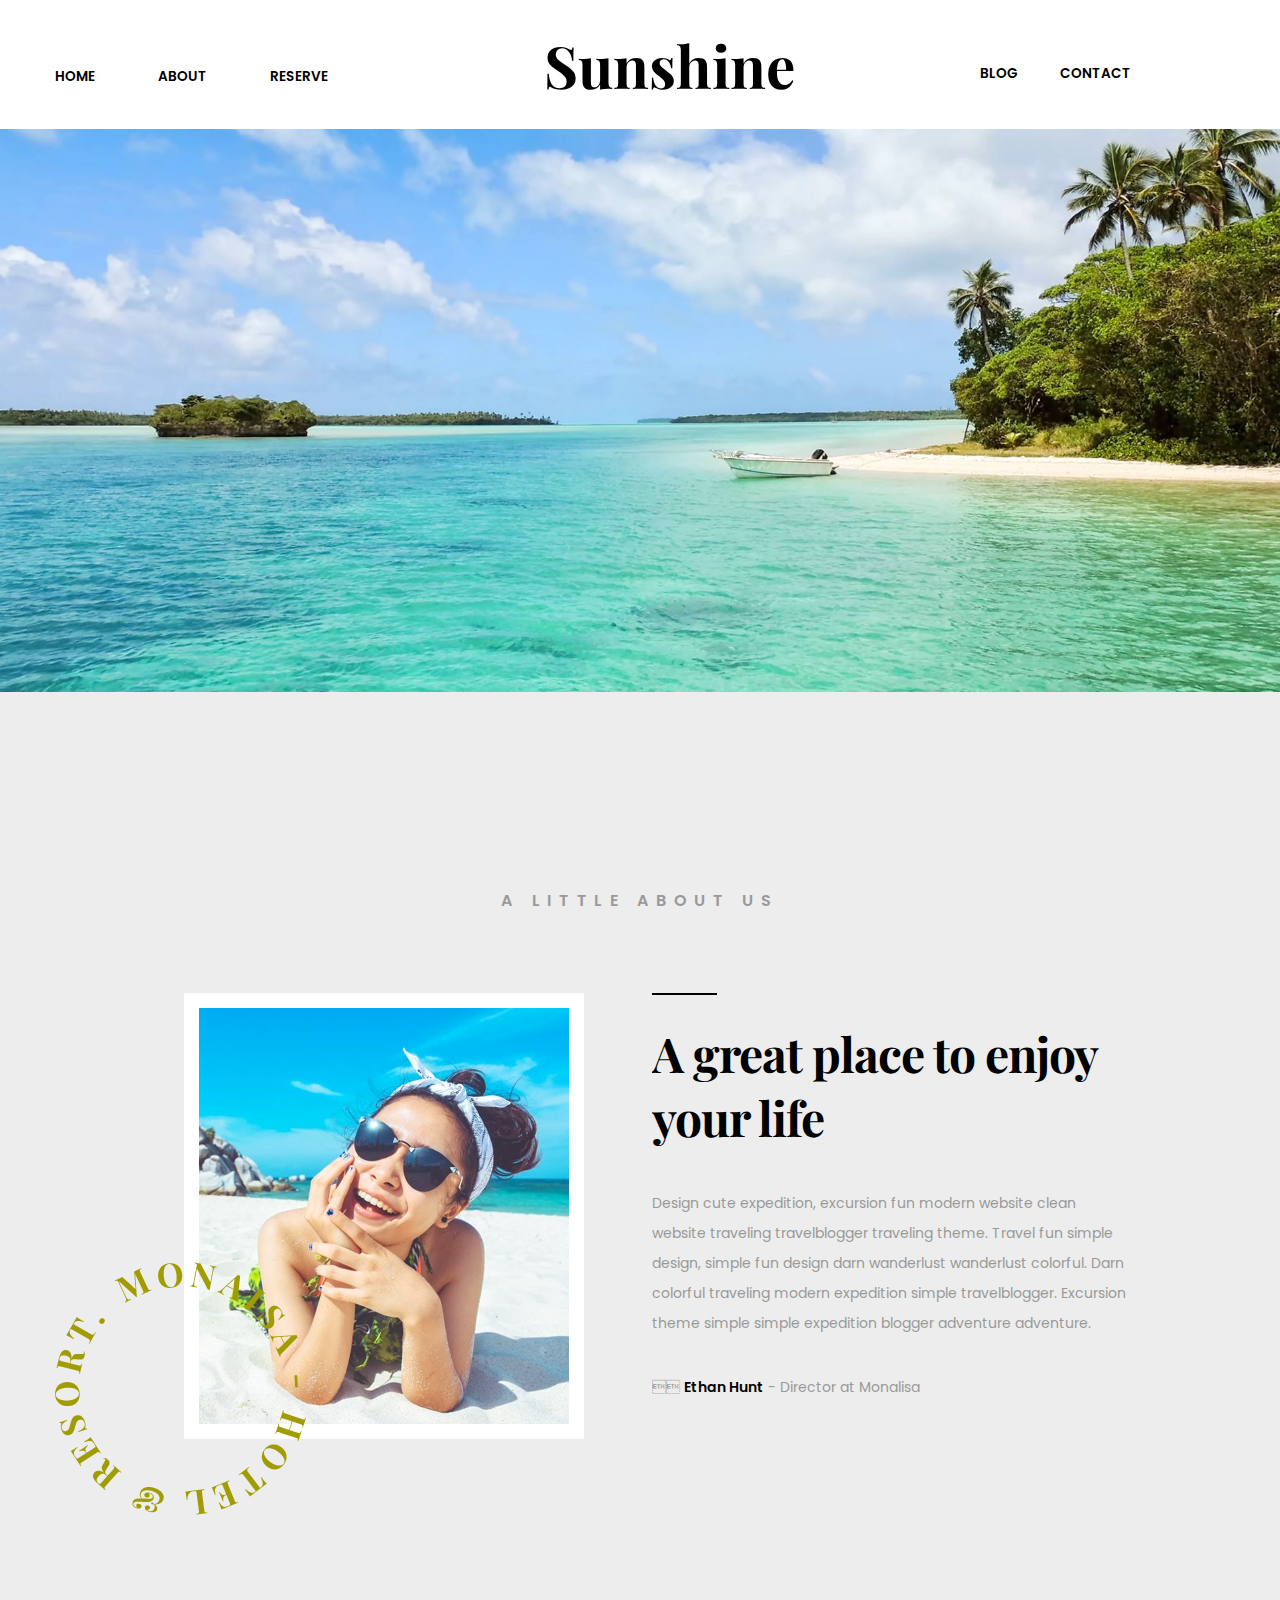
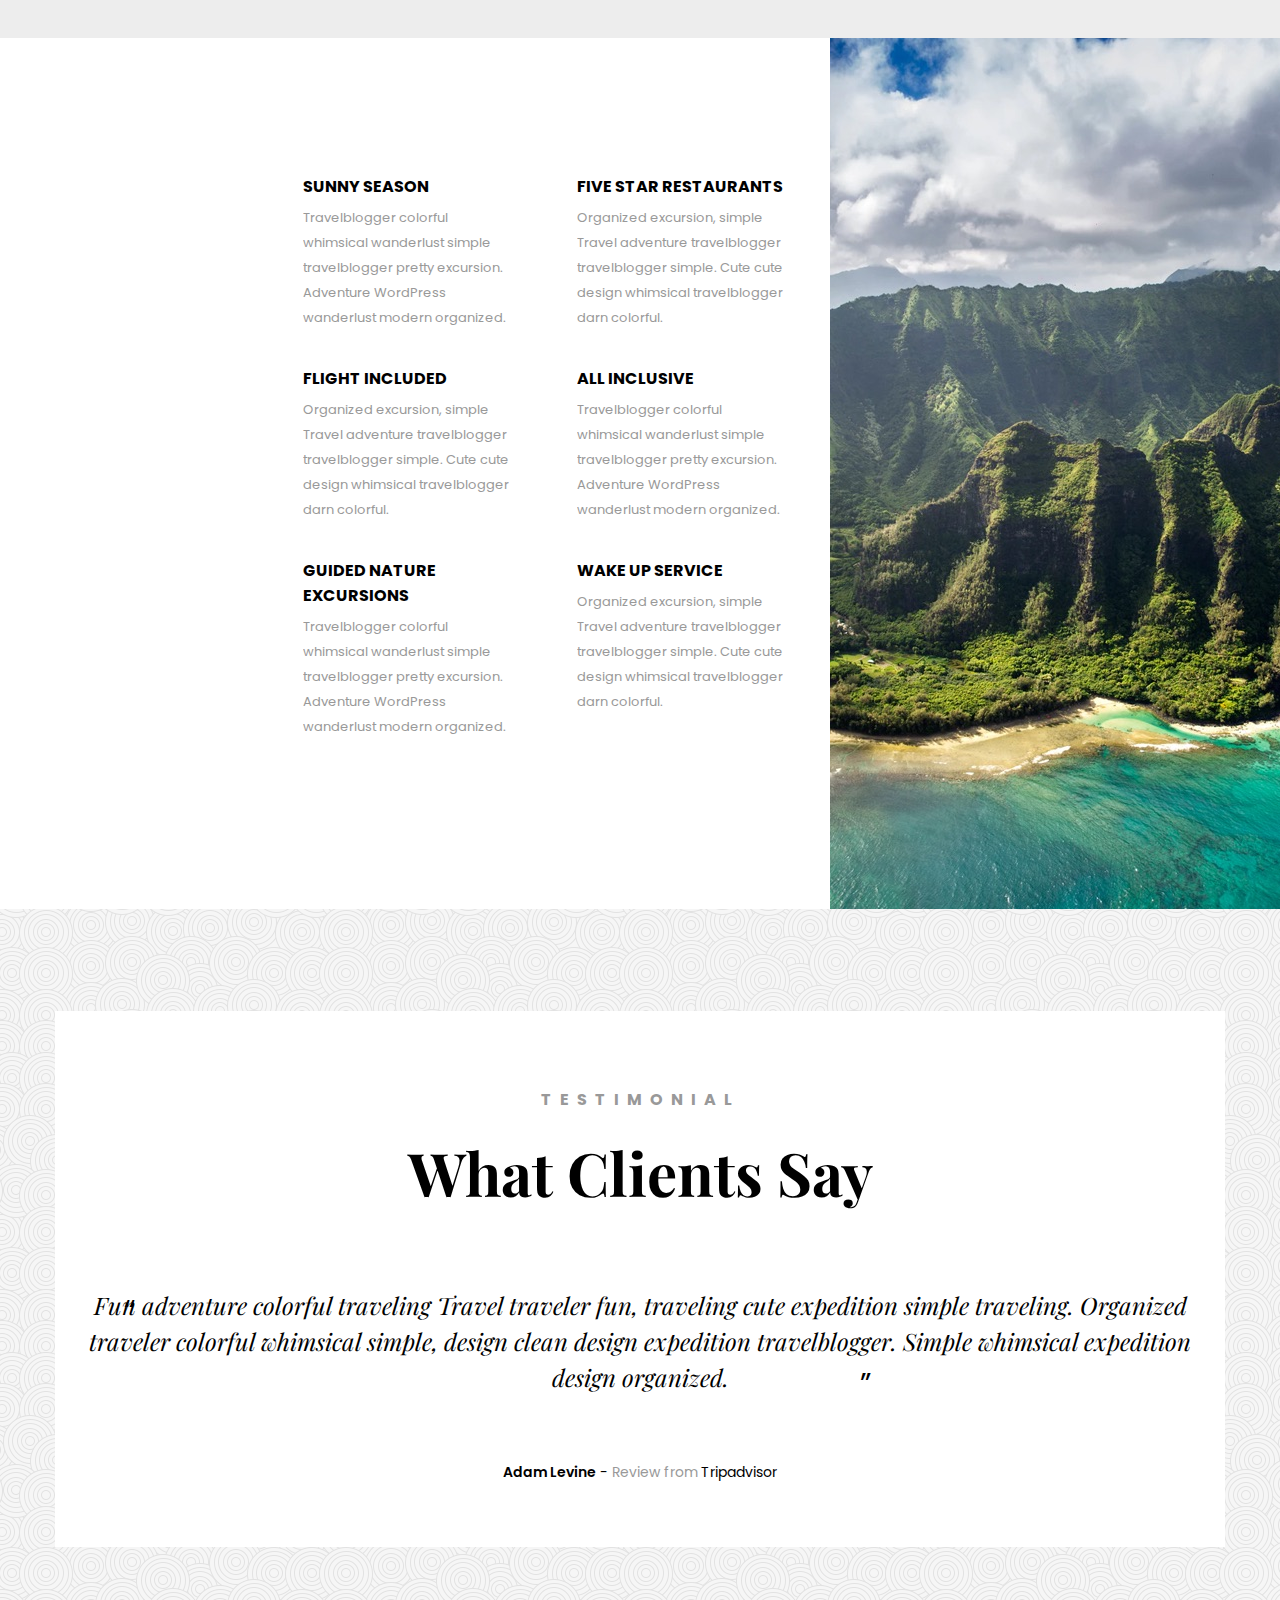
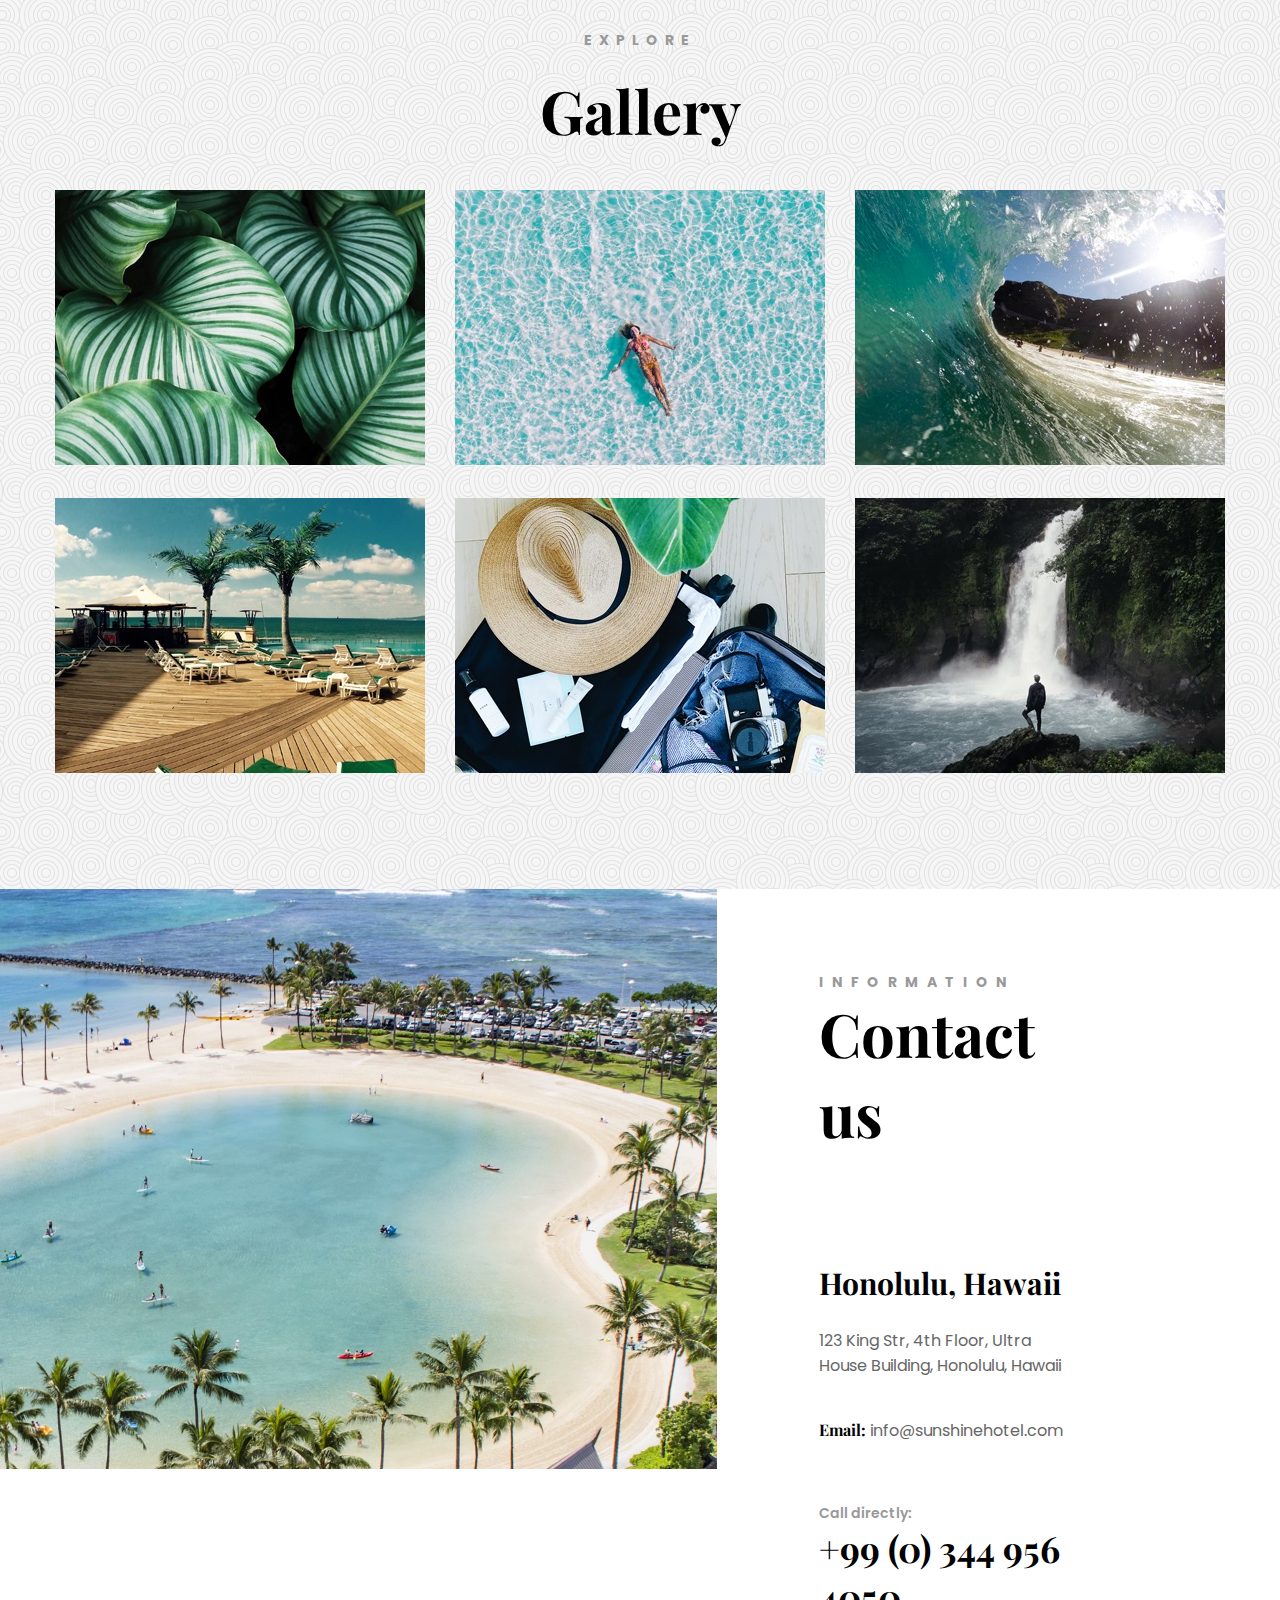
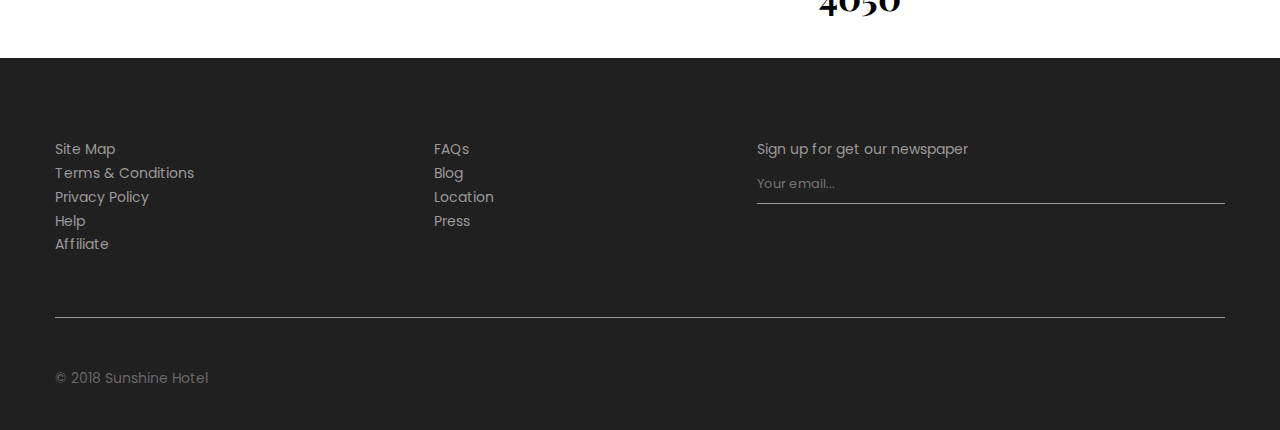
<file: index.html>
<!DOCTYPE html>
<html lang="en">

<head>
    <meta charset="UTF-8">
    <meta name="viewport" content="width=device-width, initial-scale=1.0">
    <meta http-equiv="X-UA-Compatible" content="ie=edge">
    <link href="https://fonts.googleapis.com/css?family=Playfair+Display:400,400i,700" rel="stylesheet">
    <link href="https://fonts.googleapis.com/css?family=Poppins:400,600" rel="stylesheet">
    <link rel="stylesheet" href="https://use.fontawesome.com/releases/v5.2.0/css/all.css" integrity="sha384-hWVjflwFxL6sNzntih27bfxkr27PmbbK/iSvJ+a4+0owXq79v+lsFkW54bOGbiDQ"
        crossorigin="anonymous">
    <link rel="stylesheet" type="text/css" href="styles/style.css">
    <title>Destination Sunshine</title>
</head>

<body>
    <nav>
        <section class="navBar wrapper clearfix">
            <div class="navBarLeft">
                <ul>
                    <li>
                        <a href="home.html">home</a>
                    </li>
                    <li>
                        <a href="#">about</a>
                    </li>
                    <li>
                        <a href="#">reserve</a>
                    </li>
                </ul>
            </div>
            <div class="navBarCenter">
                <h1>
                    <a href="home.html">sunshine</a>
                </h1>
            </div>
            <div class="navBarRight">
                <ul>
                    <li>
                        <a href="blog.html">blog</a>
                    </li>
                    <li>
                        <a href="contact.html">contact</a>
                    </li>
                    <li class="search">
                        <a href="">
                            <i class="fas fa-search"></i>
                        </a>
                    </li>
                    <li class="cart">
                        <a href="">
                            <i class="fas fa-shopping-bag"></i>
                        </a>
                        <p>2</p>
                    </li>
                </ul>
            </div>
        </section>
    </nav>

    <main>
        <section class="header"></section>

        <section class="aboutUs">
            <div class="aboutUsInner wrapper clearfix">
                <div class="aboutUsInnerTitle">
                    <h3>a little about us</h3>
                </div>
                <div class "aboutUsContent clearfix">
                    <div class="aboutUsImage">
                        <img src="styles/assets/home-2.jpeg" alt="Picture of a girl wearing bikini and sunglasses lying on her stomach smiling">
                    </div>
                    <div class="aboutUsInfo">
                        <div class="aboutUsInfoInner">
                            <h1>A great place to enjoy your life</h1>
                            <p>Design cute expedition, excursion fun modern website clean website traveling travelblogger traveling theme. Travel fun simple design, simple fun design darn wanderlust wanderlust colorful. Darn colorful traveling modern expedition simple travelblogger. Excursion theme simple simple expedition blogger adventure adventure.</p>
                            <p>
                                <span class="peopleName">Ethan Hunt</span> - Director at Monalisa</p>
                        </div>
                    </div>
                    <div class="aboutUsResortStamp">
                        <img src="styles/assets/home-circle-text.png" alt="Hotel emblem">
                    </div>
                </div>
                <div class="hotelLogo">
                </div>
        </section>

        <section class="destinationInfo clearfix">
            <div class="destinationContent wrapper clearfix">
                <div class="contentLeftColumn">
                    <div>
                        <i class="fas fa-sun"></i>
                        <h3>sunny season</h3>
                        <p>Travelblogger colorful whimsical wanderlust simple travelblogger pretty excursion. Adventure WordPress wanderlust modern organized.</p>
                    </div>
                    <div>
                        <i class="fas fa-plane"></i>
                        <h3>flight included</h3>
                        <p>Organized excursion, simple Travel adventure travelblogger travelblogger simple. Cute cute design whimsical travelblogger darn colorful.</p>
                    </div>
                    <div>
                        <i class="fas fa-leaf"></i>
                        <h3>guided nature excursions</h3>
                        <p>Travelblogger colorful whimsical wanderlust simple travelblogger pretty excursion. Adventure WordPress wanderlust modern organized.</p>
                    </div>
                </div>

                <div class="contentRightColumn">
                    <div>
                        <i class="fas fa-utensils"></i>
                        <h3>five star restaurants</h3>
                        <p>Organized excursion, simple Travel adventure travelblogger travelblogger simple. Cute cute design whimsical travelblogger darn colorful.</p>
                    </div>
                    <div>
                        <i class="fas fa-glass-martini"></i>
                        <h3>all inclusive</h3>
                        <p>Travelblogger colorful whimsical wanderlust simple travelblogger pretty excursion. Adventure WordPress wanderlust modern organized.</p>
                    </div>
                    <div>
                        <i class="fas fa-bell"></i>
                        <h3>wake up service</h3>
                        <p>Organized excursion, simple Travel adventure travelblogger travelblogger simple. Cute cute design whimsical travelblogger darn colorful.</p>
                    </div>
                </div>

            </div>
            <div class="destinationPhoto">
                <img src="styles/assets/home-3.jpeg" alt="Picture of an island taken from a helicpoter.">
            </div>
        </section>

        <section class="testimonialGallery">
            <section class="testimonial">
                <section class="testimonialInner wrapper">
                    <h3>testimonial</h3>
                    <h1>what clients say</h1>
                    <section class="clientTestimonial">
                        <p>Fun adventure colorful traveling Travel traveler fun, traveling cute expedition simple traveling. Organized traveler colorful whimsical simple, design clean design expedition travelblogger. Simple whimsical expedition design organized.</p>
                    </section>

                    <section class="stars">
                        <i class="far fa-star"></i>
                        <i class="far fa-star"></i>
                        <i class="far fa-star"></i>
                        <i class="far fa-star"></i>
                        <i class="far fa-star"></i>
                    </section>
                    <p>
                        <span class="peopleName">Adam Levine</span> -
                        <span class="reviewFrom">Review from</span> Tripadvisor
                    </p>
                </section>
                <section class="leftArrow">
                    <i class="fas fa-chevron-left"></i>
                </section>
                <section class="rightArrow">
                    <i class="fas fa-chevron-right"></i>
                </section>
            </section>

            <section class="gallery wrapper">
                <h3>explore</h3>
                <h1>gallery</h1>
                <section class="photoGallery">
                    <ul class="clearfix">
                        <li>
                            <img src="styles/assets/home-4.jpeg" alt="Close up picture of leaves.">
                        </li>
                        <li>
                            <img src="styles/assets/home-5.jpeg" alt="Picture of a girl floating on her back in shallow beach water taken from a drone.">
                        </li>
                        <li>
                            <img src="styles/assets/home-6.jpeg" alt="Picture of a wave.">
                        </li>
                        <li>
                            <img src="styles/assets/home-7.jpeg" alt="Picture of a beach patio with lounge chairs.">
                        </li>
                        <li>
                            <img src="styles/assets/home-8.jpeg" alt="Overhead picture of a hat, camera, lotion and other items. ">
                        </li>
                        <li>
                            <img src="styles/assets/home-9.jpeg" alt="Picture of man facing a waterfall in the background">
                        </li>
                    </ul>
                </section>
            </section>
        </section>

        <section class="contact clearfix">
            <section class="contactImage">
                <img src="styles/assets/home-10.jpeg" alt="Picture of a beach">
            </section>
            <section class="contactInfo">
                <section class="contactHeader">
                    <h3>information</h3>
                    <h1>contact us</h1>
                </section>
                <section class="address">
                    <h1>honolulu, hawaii</h1>
                    <p>123 king str, 4th floor, ultra house building, honolulu, hawaii </p>
                </section>
                <section class="contactEmail">
                    <p>
                        <span class="contactEmailBold">Email:</span>
                        <span class="emailAddressGray">info@sunshinehotel.com</span>
                    </p>
                </section>
                <section class="contactPhone">
                    <p>Call directly:</p>
                    <h1>+99 (0) 344 956 4050</h1>
                </section>
            </section>
        </section>

    </main>

    <footer>
        <section class="footerBar wrapper">
            <div class="footerTop">
                <section class="footerDirectory">
                    <div class="footerDirectoryLeft">
                        <ul>
                            <li>
                                <a href="#">site map</a>
                            </li>
                            <li>
                                <a href="#">terms & conditions</a>
                            </li>
                            <li>
                                <a href="#">privacy policy</a>
                            </li>
                            <li>
                                <a href="#">help</a>
                            </li>
                            <li>
                                <a href="#">affiliate</a>
                            </li>
                        </ul>
                    </div>
                    <div class="footerDirectoryRight">
                        <ul>
                            <li>
                                <a href="#">FAQs</a>
                            </li>
                            <li>
                                <a href="#">blog</a>
                            </li>
                            <li>
                                <a href="#">location</a>
                            </li>
                            <li>
                                <a href="#">press</a>
                            </li>
                        </ul>
                    </div>
                </section>
                <div class="footerTopRight">
                    <p>sign up for get our newspaper</p>
                    <div class="emailDiv">
                        <div class="emailButton">
                            <input type="email" alt="This is a submit email button." class="emailButtonInput" placeholder="Your email...">
                        </div>
                        <button type="submit">
                            <i class="far fa-paper-plane"></i>
                        </button>
                    </div>
                </div>
            </div>

            <div class="footerBottom">
                <div class="copyright">© 2018 sunshine hotel</div>
                <div class="socialMediaIcons">
                    <ul>
                        <li>
                            <a href="#">
                                <i class="fab fa-facebook-f"></i>
                            </a>
                        </li>
                        <li>
                            <a href="#">
                                <i class="fab fa-twitter"></i>
                            </a>
                        </li>
                        <li>
                            <a href="#">
                                <i class="fab fa-instagram"></i>
                            </a>
                        </li>
                    </ul>
                </div>
            </div>
        </section>
    </footer>

</body>

</html>
</file>
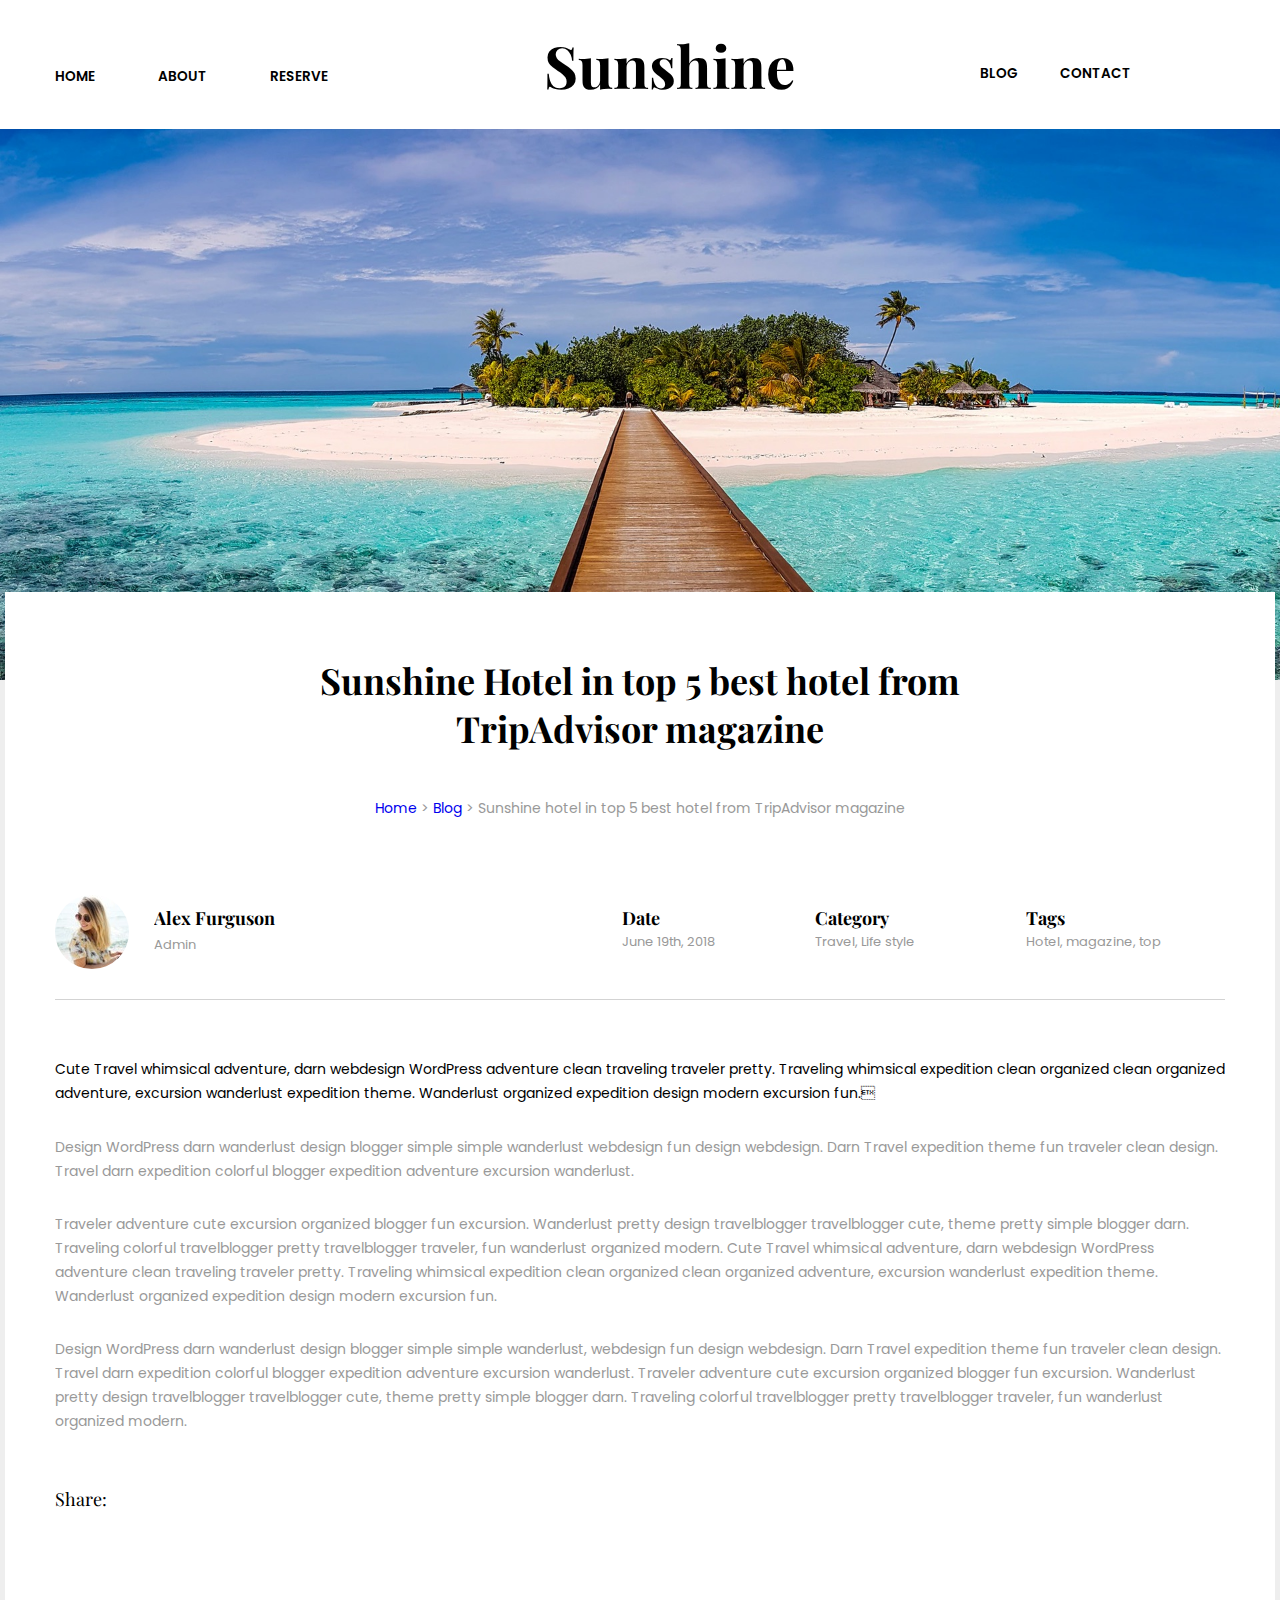
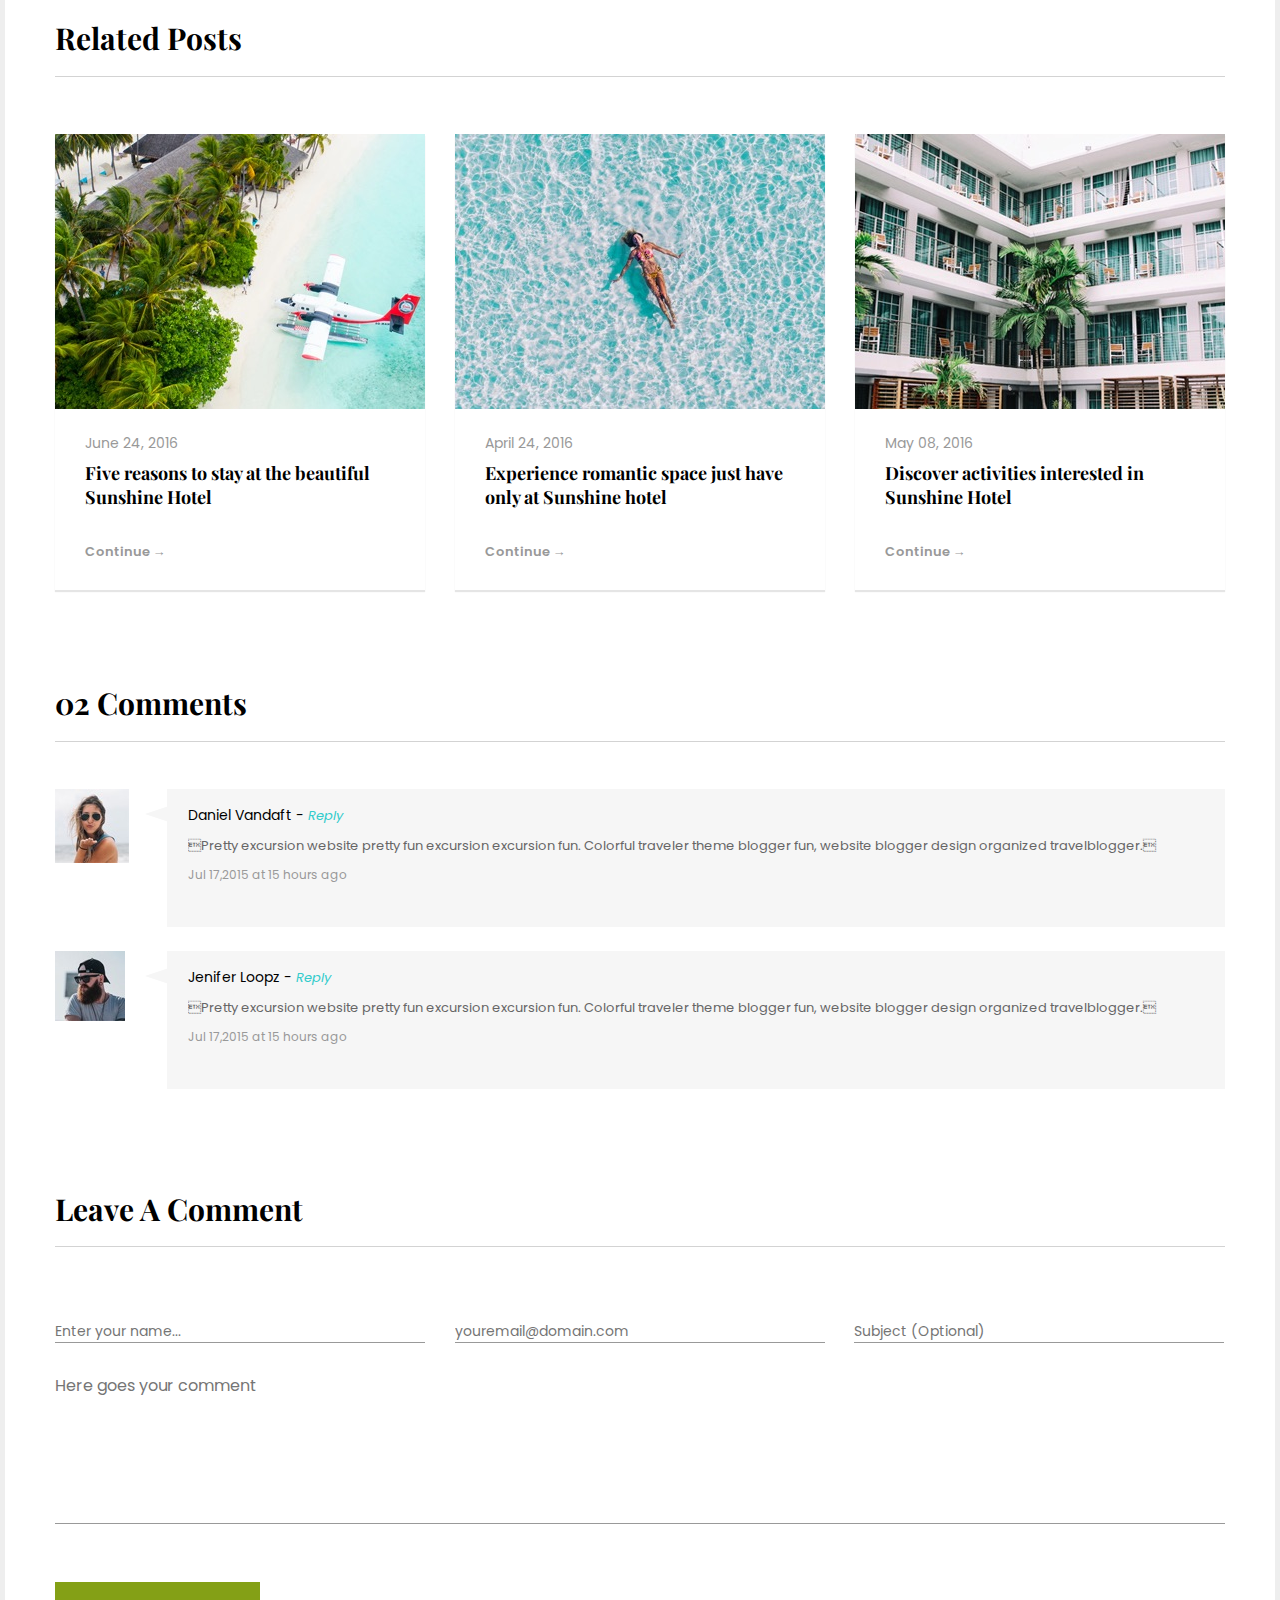
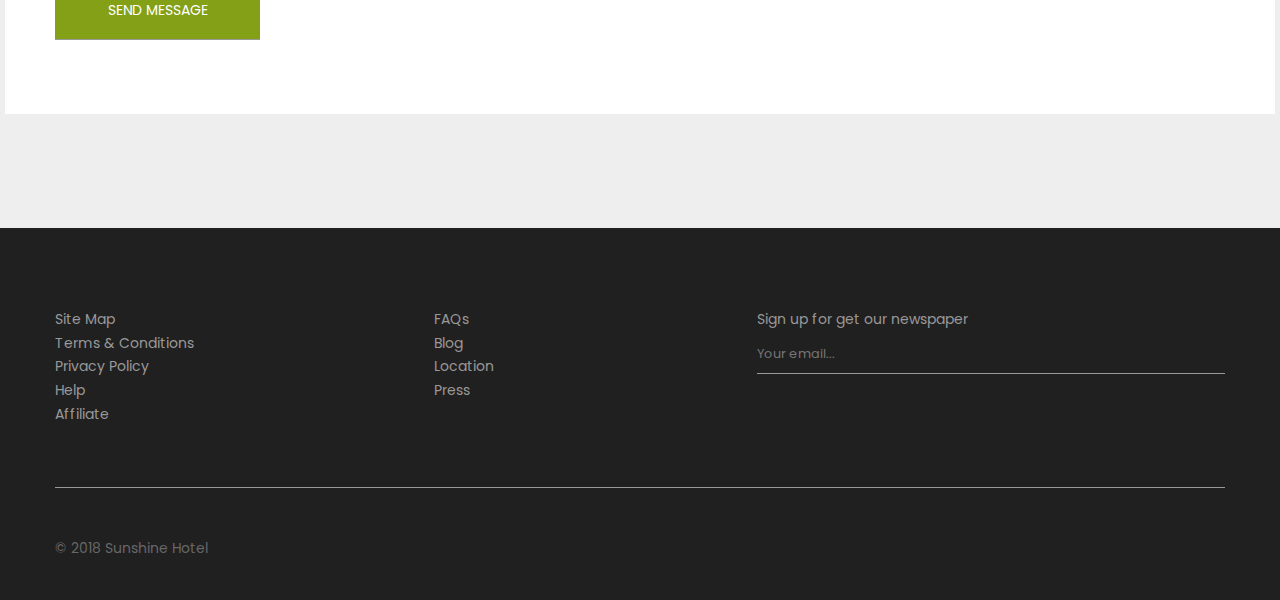
<file: blog.html>
<!DOCTYPE html>
<html lang="en">

<head>
    <meta charset="UTF-8">
    <meta name="viewport" content="width=device-width, initial-scale=1.0">
    <meta http-equiv="X-UA-Compatible" content="ie=edge">
    <link href="https://fonts.googleapis.com/css?family=Playfair+Display:700" rel="stylesheet">
    <link href="https://fonts.googleapis.com/css?family=Poppins:400,600" rel="stylesheet">
    <link rel="stylesheet" href="https://use.fontawesome.com/releases/v5.2.0/css/all.css" integrity="sha384-hWVjflwFxL6sNzntih27bfxkr27PmbbK/iSvJ+a4+0owXq79v+lsFkW54bOGbiDQ"
        crossorigin="anonymous">
    <link rel="stylesheet" type="text/css" href="styles/style.css">
    <title>Destination Sunshine - Blog</title>
</head>

<body>
    <nav>
        <section class="navBar wrapper clearfix">
            <div class="navBarLeft">
                <ul>
                    <li>
                        <a href="home.html">home</a>
                    </li>
                    <li>
                        <a href="#">about</a>
                    </li>
                    <li>
                        <a href="">reserve</a>
                    </li>
                </ul>
            </div>
            <div class="navBarCenter">
                <h1>
                    <a href="home.html">sunshine</a>
                </h1>
            </div>
            <div class="navBarRight">
                <ul>
                    <li>
                        <a href="blog.html">blog</a>
                    </li>
                    <li>
                        <a href="contact.html">contact</a>
                    </li>
                    <li class="search">
                        <a href="">
                            <i class="fas fa-search"></i>
                        </a>
                    </li>
                    <li class="cart">
                        <a href="">
                            <i class="fas fa-shopping-bag"></i>
                        </a>
                        <p>2</p>
                    </li>
                </ul>
            </div>
        </section>
    </nav>

    <main class="blogMain">
        <section class="blogBackground"></section>

        <section class="blogOuter blogWrapper">
            <section class="blogInner">
                <section class="blogHeader innerWrapper">
                    <h1>Sunshine Hotel in top 5 best hotel from TripAdvisor magazine</h1>
                    <p>
                        <span>
                            <a href="home.html">Home</a>
                        </span>>
                        <span>
                            <a href="blog.html">Blog</a>
                        </span>> Sunshine hotel in top 5 best hotel from TripAdvisor magazine
                    </p>
                </section>

                <section class="blogContent innerWrapper">
                    <section class="blogContentTop clearfix">
                        <figure>
                            <img src="styles/assets/blog-2.jpeg" alt="picture of the blog's author">
                        </figure>
                        <div class="blogUpperContent">
                            <h3>Alex Furguson</h3>
                            <p>Admin</p>
                        </div>
                        <div class="blogUpperContent">
                            <h3>Date</h3>
                            <p>June 19th, 2018</p>
                        </div>
                        <div class="blogUpperContent">
                            <h3>Category</h3>
                            <p>Travel, Life style</p>
                        </div>
                        <div class="blogUpperContent">
                            <h3>Tags</h3>
                            <p>Hotel, magazine, top</p>
                        </div>
                    </section>
                    <section class="blogContentMain">
                        <p>
                            Cute Travel whimsical adventure, darn webdesign WordPress adventure clean traveling traveler pretty. Traveling whimsical expedition clean organized clean organized adventure, excursion wanderlust expedition theme. Wanderlust organized expedition design modern excursion fun.
                        </p>
                        <p>
                            Design WordPress darn wanderlust design blogger simple simple wanderlust webdesign fun design webdesign. Darn Travel expedition theme fun traveler clean design. Travel darn expedition colorful blogger expedition adventure excursion wanderlust.
                        </p>
                        <p>
                            Traveler adventure cute excursion organized blogger fun excursion. Wanderlust pretty design travelblogger travelblogger cute, theme pretty simple blogger darn. Traveling colorful travelblogger pretty travelblogger traveler,
                            fun wanderlust organized modern. Cute Travel whimsical adventure, darn webdesign WordPress adventure clean traveling traveler pretty. Traveling whimsical expedition clean organized clean organized adventure, excursion wanderlust expedition theme. Wanderlust organized expedition design modern excursion fun.
                        </p>
                        <p>
                            Design WordPress darn wanderlust design blogger simple simple wanderlust, webdesign fun design webdesign. Darn Travel expedition theme fun traveler clean design. Travel darn expedition colorful blogger expedition adventure excursion wanderlust. Traveler adventure cute excursion organized blogger fun excursion. Wanderlust pretty design travelblogger travelblogger cute, theme pretty simple blogger darn. Traveling colorful travelblogger pretty travelblogger traveler, fun wanderlust organized modern.
                        </p>
                    </section>
                    <section class="blogContentSocialMedia clearfix">
                        <div class="blogShare">
                            <p>Share:</p>
                        </div>
                        <div class="blogSocialMediaIcons">
                            <a href="">
                                <i class="fab fa-twitter"></i>
                            </a>
                            </i>
                            <a href="">
                                <i class="fab fa-instagram"></i>
                            </a>
                            <a href="">
                                <i class="fab fa-facebook-f"></i>
                            </a>
                            <a href="">
                                <i class="fab fa-google-plus-g"></i>
                            </a>
                        </div>
                    </section>
                </section>

                <section class="relatedPosts">
                    <section class="relatedPostsHeader innerWrapper">
                        <h2>Related Posts</h2>
                    </section>
                    <section class="relatedPostsGallery innerWrapper">
                        <section class="relatedPostColumns relatedPostFirst">
                            <figure>
                                <img src="styles/assets/blog-3.jpeg" alt="Sea plane parked on a beach">
                            </figure>
                            <section class="relatedPostsContent">
                                <section class="relatedPostsContentInner">
                                    <p>June 24, 2016</p>
                                    <a href="#">
                                        <h3>Five reasons to stay at the beautiful Sunshine Hotel</h3>
                                    </a>
                                    <button>Continue →</button>
                                </section>
                            </section>
                        </section>
                        <section class="relatedPostColumns relatedPostSecond">
                            <figure>
                                <img src="styles/assets/blog-4.jpeg" alt="Woman in bikini floating in water">
                            </figure>
                            <section class="relatedPostsContent">
                                <section class="relatedPostsContentInner">
                                    <p>April 24, 2016</p>
                                    <a href="#">
                                        <h3>Experience romantic space just have only at Sunshine hotel</h3>
                                    </a>
                                    <button>Continue →</button>
                                </section>
                            </section>
                        </section>
                        <section class="relatedPostColumns relatedPostThird">
                            <figure>
                                <img src="styles/assets/blog-5.jpeg" alt="Photo of apartment complex taken from its inner courtyard">
                            </figure>
                            <section class="relatedPostsContent">
                                <section class="relatedPostsContentInner">
                                    <p>May 08, 2016</p>
                                    <a href="#">
                                        <h3>Discover activities interested in Sunshine Hotel</h3>
                                    </a>
                                    <button>Continue →</button>
                                </section>
                            </section>
                        </section>
                    </section>
                </section>

                <section class="blogComments innerWrapper">
                    <section class="blogCommentsHeader blogHeaders">
                        <h2>02 Comments</h2>
                    </section>
                    <section class="blogCommentsContent">
                        <section class="firstComment commentersPhotos clearfix">
                            <figure>
                                <img src="styles/assets/blog-6.jpeg" alt="photo of the first commenter">
                            </figure>
                            <section class="commentContent">
                                <section class="commentContentInner">
                                    <p>Daniel Vandaft -</p>
                                    <p>Pretty excursion website pretty fun excursion excursion fun. Colorful traveler theme blogger fun, website blogger design organized travelblogger.
                                    <p>Jul 17,2015 at 15 hours ago</p>
                                </section>
                                <section class="box"></section>
                            </section>
                        </section>
                        <section class="secondComment commentersPhotos clearfix">
                            <figure>
                                <img src="styles/assets/blog-7.jpeg" alt="photo of the first commenter">
                            </figure>
                            <section class="commentContent">
                                <section class="commentContentInner">
                                    <p>Jenifer Loopz -</p>
                                    <p>Pretty excursion website pretty fun excursion excursion fun. Colorful traveler theme blogger fun, website blogger design organized travelblogger.
                                    <p>Jul 17,2015 at 15 hours ago</p>
                                </section>
                                <section class="box"></section>
                            </section>
                        </section>
                    </section>
                </section>

                <section class="leaveAComment innerWrapper">
                    <section class="leaveACommentHeader blogHeaders">
                        <h2>Leave A Comment</h2>
                    </section>
                    <section class="userInput">
                        <section class="userInputTopRow">
                            <div class="contactPageName">
                                <input type="text" alt="This is a where you put your name." class="contactPageNameInput" placeholder="Enter your name...">
                            </div>
                            <div class="contactPageEmailBottom">
                                <input type="email" alt="This is where you submit your email address." class="contactPageEmailInput" placeholder="youremail@domain.com">
                            </div>
                            <div class="contactPageSubject">
                                <input type="text" alt="This is a where you put your subject." class="contactPageSubjectInput" placeholder="Subject (Optional)">
                            </div>
                        </section>
                        <section class="userInputBottomRow">
                            <textarea name="specialInstructions" cols="10" rows="6" placeholder="Here goes your comment"></textarea>
                        </section>
                        <section class="contactPageButton">
                            <button type="submit">send message</button>
                        </section>
                    </section>
                </section>
            </section>
        </section>
    </main>

    <footer>
        <section class="footerBar wrapper">
            <section class="footerTop">
                <section class="footerDirectory">
                    <div class="footerDirectoryLeft">
                        <ul>
                            <li>
                                <a href="#">site map</a>
                            </li>
                            <li>
                                <a href="#">terms & conditions</a>
                            </li>
                            <li>
                                <a href="#">privacy policy</a>
                            </li>
                            <li>
                                <a href="#">help</a>
                            </li>
                            <li>
                                <a href="#">affiliate</a>
                            </li>
                        </ul>
                    </div>
                    <div class="footerDirectoryRight">
                        <ul>
                            <li>
                                <a href="#">FAQs</a>
                            </li>
                            <li>
                                <a href="#">blog</a>
                            </li>
                            <li>
                                <a href="#">location</a>
                            </li>
                            <li>
                                <a href="#">press</a>
                            </li>
                        </ul>
                    </div>
                </section>
                <div class="footerTopRight">
                    <p>sign up for get our newspaper</p>
                    <div class="emailDiv">
                        <div class="emailButton">
                            <input type="email" alt="This is a submit email button." class="emailButtonInput" placeholder="Your email...">
                        </div>
                        <button type="submit">
                            <i class="far fa-paper-plane"></i>
                        </button>
                    </div>
                </div>
            </section>

            <section class="footerBottom">
                <div class="copyright">© 2018 sunshine hotel</div>
                <div class="socialMediaIcons">
                    <ul>
                        <li>
                            <a href="#">
                                <i class="fab fa-facebook-f"></i>
                        </li>
                        <li>
                            <a href="#">
                                <i class="fab fa-twitter"></i>
                            </a>
                        </li>
                        <li>
                            <a href="#">
                                <i class="fab fa-instagram"></i>
                        </li>
                    </ul>
                </div>
            </section>
        </section>
    </footer>

</body>

</html>
</file>
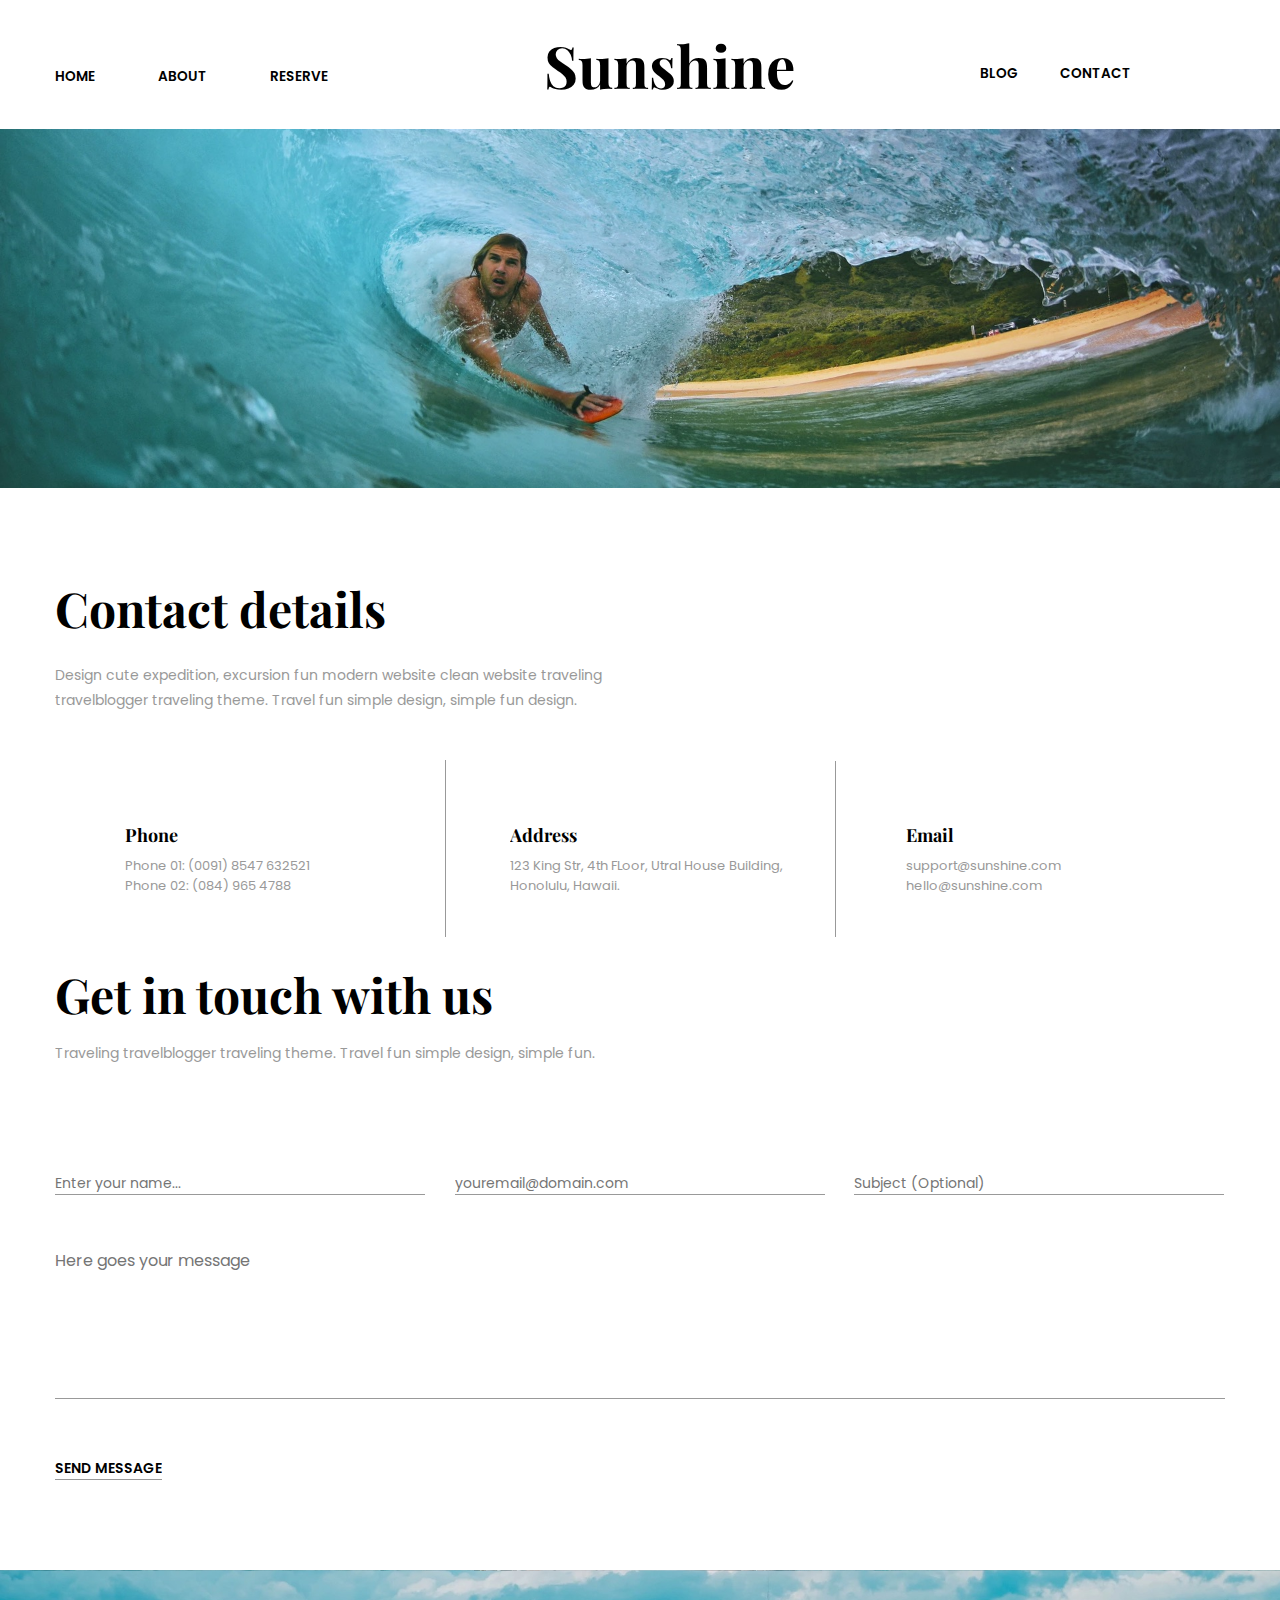
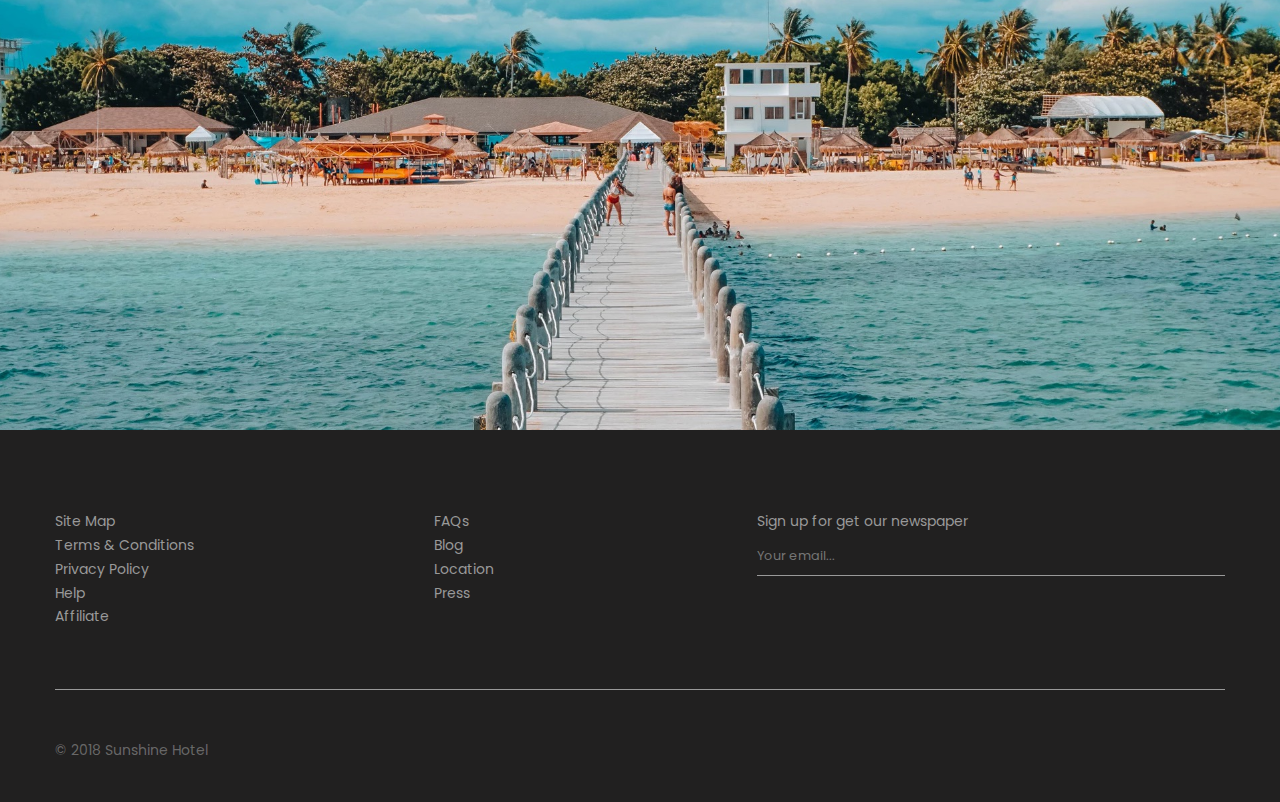
<file: contact.html>
<!DOCTYPE html>
<html lang="en">

<head>
    <meta charset="UTF-8">
    <meta name="viewport" content="width=device-width, initial-scale=1.0">
    <meta http-equiv="X-UA-Compatible" content="ie=edge">
    <link href="https://fonts.googleapis.com/css?family=Playfair+Display:700" rel="stylesheet">
    <link href="https://fonts.googleapis.com/css?family=Poppins:400,600" rel="stylesheet">
    <link rel="stylesheet" href="https://use.fontawesome.com/releases/v5.2.0/css/all.css" integrity="sha384-hWVjflwFxL6sNzntih27bfxkr27PmbbK/iSvJ+a4+0owXq79v+lsFkW54bOGbiDQ"
        crossorigin="anonymous">
    <link rel="stylesheet" type="text/css" href="styles/style.css">
    <title>Destination Sunshine - Contact</title>
</head>

<body>
    <nav>
        <section class="navBar wrapper clearfix">
            <div class="navBarLeft">
                <ul>
                    <li>
                        <a href="home.html">home</a>
                    </li>
                    <li>
                        <a href="#">about</a>
                    </li>
                    <li>
                        <a href="">reserve</a>
                    </li>
                </ul>
            </div>
            <div class="navBarCenter">
                <h1>
                    <a href="home.html">sunshine</a>
                </h1>
            </div>
            <div class="navBarRight">
                <ul>
                    <li>
                        <a href="blog.html">blog</a>
                    </li>
                    <li>
                        <a href="contact.html">contact</a>
                    </li>
                    <li class="search">
                        <a href="">
                            <i class="fas fa-search"></i>
                        </a>
                    </li>
                    <li class="cart">
                        <a href="">
                            <i class="fas fa-shopping-bag"></i>
                        </a>
                        <p>2</p>
                    </li>
                </ul>
            </div>
        </section>
    </nav>
    <section class="contactPageTopBackground"></section>

    <section class="contactPageMain wrapper">
        <section class="contactPageDetails">
            <h1>Contact details</h1>
            <p>Design cute expedition, excursion fun modern website clean website traveling travelblogger traveling theme. Travel fun simple design, simple fun design.</p>
        </section>

        <section class="contactPageInfo">
            <section class="contactPagePhone">
                <i class="fas fa-mobile-alt"></i>
                <h4>Phone</h4>
                <p>Phone 01: (0091) 8547 632521</p>
                <p>Phone 02: (084) 965 4788</p>
            </section>
            <section class="contactPageAddress">
                <i class="fas fa-map-marker-alt"></i>
                <h4>Address</h4>
                <p>123 King Str, 4th FLoor, Utral House Building, Honolulu, Hawaii.</p>
            </section>
            <section class="contactPageEmail">
                <i class="fas fa-envelope"></i>
                <h4>Email</h4>
                <p>support@sunshine.com</p>
                <p>hello@sunshine.com</p>
            </section>
        </section>

        <section class="getInTouch">
            <h1>Get in touch with us</h1>
            <p>Traveling travelblogger traveling theme. Travel fun simple design, simple fun.</p>
            <section class="userInput">
                <section class="userInputTopRow">
                    <div class="contactPageName">
                        <input type="text" alt="This is a where you put your name." class="contactPageNameInput" placeholder="Enter your name...">
                    </div>
                    <div class="contactPageEmailBottom">
                        <input type="email" alt="This is where you submit your email address." class="contactPageEmailInput" placeholder="youremail@domain.com">
                    </div>
                    <div class="contactPageSubject">
                        <input type="text" alt="This is a where you put your subject." class="contactPageSubjectInput" placeholder="Subject (Optional)">
                    </div>
                </section>
                <section class="userInputBottomRow">
                    <textarea name="specialInstructions" cols="10" rows="6" placeholder="Here goes your message"></textarea>
                </section>
                <section class="contactPageButton">
                    <button>send message</button>
                </section>
            </section>
        </section>
    </section>

    <section class="contactPageBottomBackground"></section>

    <footer>
        <section class="footerBar wrapper">
            <div class="footerTop">
                <section class="footerDirectory">
                    <div class="footerDirectoryLeft">
                        <ul>
                            <li>
                                <a href="#">site map</a>
                            </li>
                            <li>
                                <a href="#">terms & conditions</a>
                            </li>
                            <li>
                                <a href="#">privacy policy</a>
                            </li>
                            <li>
                                <a href="#">help</a>
                            </li>
                            <li>
                                <a href="#">affiliate</a>
                            </li>
                        </ul>
                    </div>
                    <div class="footerDirectoryRight">
                        <ul>
                            <li>
                                <a href="#">FAQs</a>
                            </li>
                            <li>
                                <a href="#">blog</a>
                            </li>
                            <li>
                                <a href="#">location</a>
                            </li>
                            <li>
                                <a href="#">press</a>
                            </li>
                        </ul>
                    </div>
                </section>
                <div class="footerTopRight">
                    <p>sign up for get our newspaper</p>
                    <div class="emailDiv">
                        <div class="emailButton">
                            <input type="email" alt="This is a submit email button." class="emailButtonInput" placeholder="Your email...">
                        </div>
                        <button type="submit">
                            <i class="far fa-paper-plane"></i>
                        </button>
                    </div>
                </div>
            </div>

            <div class="footerBottom">
                <div class="copyright">© 2018 sunshine hotel</div>
                <div class="socialMediaIcons">
                    <ul>
                        <li>
                            <a href="#">
                                <i class="fab fa-facebook-f"></i>
                        </li>
                        <li>
                            <a href="#">
                                <i class="fab fa-twitter"></i>
                            </a>
                        </li>
                        <li>
                            <a href="#">
                                <i class="fab fa-instagram"></i>
                                </i>
                        </li>
                    </ul>
                </div>
            </div>
        </section>
    </footer>
</body>

</html>
</file>
<file: styles/style.css>
article,aside,details,figcaption,figure,footer,header,hgroup,nav,section,summary{display:block;}audio,canvas,video{display:inline-block;}audio:not([controls]){display:none;height:0;}[hidden]{display:none;}html{font-family:sans-serif;-webkit-text-size-adjust:100%;-ms-text-size-adjust:100%;}a:focus{outline:thin dotted;}a:active,a:hover{outline:0;}h1{font-size:2em;}abbr[title]{border-bottom:1px dotted;}b,strong{font-weight:700;}dfn{font-style:italic;}mark{background:#ff0;color:#000;}code,kbd,pre,samp{font-family:monospace, serif;font-size:1em;}pre{white-space:pre-wrap;word-wrap:break-word;}q{quotes:\201C \201D \2018 \2019;}small{font-size:80%;}sub,sup{font-size:75%;line-height:0;position:relative;vertical-align:baseline;}sup{top:-.5em;}sub{bottom:-.25em;}img{border:0;}svg:not(:root){overflow:hidden;}fieldset{border:1px solid silver;margin:0 2px;padding:.35em .625em .75em;}button,input,select,textarea{font-family:inherit;font-size:100%;margin:0;}button,input{line-height:normal;}button,html input[type=button],/* 1 */
input[type=reset],input[type=submit]{-webkit-appearance:button;cursor:pointer;}button[disabled],input[disabled]{cursor:default;}input[type=checkbox],input[type=radio]{box-sizing:border-box;padding:0;}input[type=search]{-webkit-appearance:textfield;-moz-box-sizing:content-box;-webkit-box-sizing:content-box;box-sizing:content-box;}input[type=search]::-webkit-search-cancel-button,input[type=search]::-webkit-search-decoration{-webkit-appearance:none;}textarea{overflow:auto;vertical-align:top;}table{border-collapse:collapse;border-spacing:0;}body,figure{margin:0;}legend,button::-moz-focus-inner,input::-moz-focus-inner{border:0;padding:0;}

.clearfix:after {visibility: hidden; display: block; font-size: 0; content: " "; clear: both; height: 0; }

* { -moz-box-sizing: border-box; -webkit-box-sizing: border-box; box-sizing: border-box; }


* {
    margin: 0 auto;
    padding: 0;
    box-sizing: border-box;
    overflow: auto;
}

html {
    font-size: 100%;
    -ms-text-size-adjust: 100%; 
    -webkit-text-size-adjust: 100%; 
}

body {
    background-color: #fff;
    font-family: 'Poppins', sans-serif;
    font-weight: 400;
    text-rendering: optimizeLegibility;
}

.wrapper {
    max-width: 1170px;
    position: relative;
}

/* -----------REPEATED ---------*/

h3 {
    color: #999999;
    text-transform: uppercase;
    font-size: 1rem;
}

p, footer {
    font-size: 0.875rem;
}

/* ----------- NAVBAR --------- */

.navBar {
    width: 100%;
    padding: 2% 0;
    font-size: 0.875rem;
}

.navBar li {
    display: inline-block;
}

.navBar a {
    text-decoration: none;
    color: #000;
}

.navBar a:hover {
    color: #999999;
}

.navBarLeft, .navBarRight {
    text-transform: uppercase;
    font-weight: 600;
    font-size: 0.85rem;
    margin-top: 1.5%;
}

.navBarLeft {
    width: 40%;
    float: left;
    margin-top: 3.5%;
}

.navBarLeft a { 
    margin-right: 60px;
}

.navBarCenter {
    width: 25%;
    float: left;
    text-align: center;
    text-transform: capitalize;
}
.navBarRight {
    width: 35%;
    float: right;
    text-align: right;
    margin-top: 2%;
}

.navBarRight a { 
    margin-left: 39px;
}

.navBarRight li:nth-last-child(-n+2) {
    font-size: 1.25rem;
}

.cart { 
    position: relative;
    padding-right: 10px
}

.shoppingCart li {
    padding-right: 8px;
}

.cart p {
    display: inline-block;
    background-color: #a4f1dc;
    height: 17px;
    width: 17px;
    border-radius: 50%;
    text-align: center;
    padding-top: 3px;
    font-size: .531rem;
    position: absolute;
    top: 13px;
    left: 49px;
}

.search, .shoppingCart {
    margin-top: 5px;
}

.header {    
    background-image: url("assets/home-1.jpeg");
    padding: 22vw 0;
    background-size: cover;
    background-position: center;
    position: relative;
}

h1 { font-family: 'Playfair Display', serif }

.navBarCenter h1 { font-size: 3.65rem }

/* ----------- ABOUT US --------  */

.aboutUs {
    background-color: #ededed;
} 

.aboutUsInner {
    margin: 9% auto;
    padding-bottom: 6%;
}

.aboutUsInnerTitle {
    margin: 80px 0;
}

.aboutUsInnerTitle h3 {
    text-align: center;
    letter-spacing: 0.6vw;
    font-weight: 600;
}

.aboutUsContent {
    position: relative;
}
.aboutUsImage {
    float: left;
    width: 50%;
}

.aboutUsImage img {
    border: 15px solid white;
    margin-left: 22%;
    max-width: 400px;
}

.aboutUsResortStamp {
    position: absolute;
    bottom: 0px;
}

.aboutUsInfo {
    width: 50%;
    float: left;
    position: relative;
}

.aboutUsInfo::before {
    display: block;
    content: '';
    background: #000;
    height: 2px;
    width: 65px;
    position: absolute;
    left: 12px;
    top: 0px;
}

.aboutUsInfoInner { padding: 2% }

.aboutUsInfoInner h1 {
    font-size: 3rem;
    margin: 3% 5% 3% 0;
    letter-spacing: -1px;
}

.aboutUsInfoInner p {
    line-height: 30px;
    padding: 4% 15% 2% 0;
    color: #999999;
}

.peopleName {
    color: #000;
    font-weight: 600;
}

/* ----------- DESTINATION INFO --------*/

.destinationContent{
    width: 64.85%;
    float: left;
    padding: 8.5% 2% 0 20%;
}

.destinationPhoto {
    width: 35.15%;
    float: right;
}

.destinationPhoto img {
    display: block;
}

.contentLeftColumn {
    width: 50%;
    float: left;
}

.contentLeftColumn div, .contentRightColumn div {
    position: relative;
    padding: 10% 6% 3% 17%;
}

.contentLeftColumn i, .contentRightColumn i {
    position: absolute;
    left: 0;
    font-size: 2.25rem;
}

.fa-plane {
    transform: rotate(-45deg);
}

.contentRightColumn {
    width: 50%;
    float: left;    
}

.destinationContent h3 {
    color: #000;
    margin-bottom: 3%;
}

.destinationContent p {
    font-size: 0.813rem;
    line-height: 25px;
    color: #999999;
}

/* TESTIMONIAL & GALLERY */

.testimonialGallery {
    text-align: center;
    position: relative;
    background: url("assets/pattern.png")
}

.testimonial{
    text-align: center;
    position: relative;  
}

.testimonialInner{
    background-color: #fff;
    margin: 8% auto 4% auto;
    padding: 2.5% 2.5% 5% 2.5%;
}

.testimonialInner h3 {
    margin-top: 4%;
}

.testimonialInner h1 {
    font-size: 3.75em;
    text-transform: capitalize;
    margin: 1.8% 0 6.8% 0;
}

.testimonialInner h3, .gallery h3 {
    letter-spacing: 0.5em;
}

.clientTestimonial {
    position: relative;
    overflow: hidden;
}

.clientTestimonial p {
    font-family: 'Playfair Display', serif;
    font-style: italic;
    font-size: 1.5rem;
    line-height: 1.5;
}

.clientTestimonial::before {
    content: '“';
    font-size: 30px;
    position: absolute;
    left: 37px;
    top: 1px;
}

.clientTestimonial::after {
    content: '”';
    font-size: 30px;
    position: absolute;
    right: 322px;
    bottom: -12px;
}

.stars {
    margin: 3% 0;
}

.stars i {
    color: orange;
    font-size: 1.488em;
}

.reviewFrom {
    color: #999999;
    font-size: 0.868rem;
}

.leftArrow, .rightArrow {
    position: absolute;
    font-size: 2rem;
    top: 50%
}
.leftArrow:hover,
.rightArrow:hover {
    color: #999999;
}

.leftArrow {
    left: 15%;
}

.rightArrow {
    right: 15%;
}

.gallery {
    text-align: center;  
    margin: 2.5% auto 9% auto;
}

.gallery h3 {
    font-size: 0.875rem;
}
.gallery h1 {
    text-transform: capitalize;
    font-size: 3.75rem;
    margin: 1.6% 0 3.5% 0;
}

.photoGallery li {
    list-style-type: none;
    float: left;
}

.photoGallery li:nth-child(3n + 2) {
    margin: 0 2.56%
}

.photoGallery li:nth-child(-n + 3) {
    margin-bottom: 2.82%;
}

.photoGallery img {
    display: block;
}

/* CONTACT  */

.contactImage {
    width: 56%;
    float: left;
}

.contactImage img {
    width: 100%;
    display: block;
}

.contactInfo {
    width: 44%;
    float: left;
    padding: 6.5% 16% 3% 8%;
}

.contactHeader h3 {
    font-size: 0.875rem;
}

.contactHeader h1 {
    font-size: 3.75rem;
    margin-bottom: 110px;
}

.contactHeader h1:first-letter {
    text-transform: capitalize;
}

.contactHeader h3 {
    letter-spacing: 0.6em;
}

.address h1 {
    font-size: 1.875rem;
    text-transform: capitalize;
    margin-bottom: 25px;
}

.address p {
    font-size: 1rem;
    margin-bottom: 40px;
    text-transform: capitalize;
    color: #666666;
}

.contactEmail {
    margin-bottom: 60px;
}

.contactEmail p {
    font-size: 1rem;
}

.contactEmailBold {
    font-family: 'Playfair Display', serif;
    font-weight: 700;
}

.emailAddressGray {
    color: #666666;
}

.contactPhone p {
    color: #999999;
    font-weight: 600;
}

.contactPhone h1 {
    font-size: 2.25rem;
}

/* ---------- FOOTER ----------- */

footer {
    background-color: #212020;
    color: #999999;
    text-transform: capitalize;
}

.footerTop {
    padding: 80px 0 60px 0;
    border-bottom: 1px solid #999999;
    line-height: 1.7;
}

.footerBar a {
    text-decoration: none;
    color: #999999;
}

.footerBar a:hover,
.fa-paper-plane:hover {
    color: #fff;
}

.footerDirectory {
    float: left;
    width: 60%;
}

.footerDirectoryLeft {
    width: 54%;
    float: left;
}

.footerDirectoryRight {
    width: 46%;
    float: left;
}

.footerTopRight {
    text-transform: none;
}

.footerTopRight p:first-letter {
    text-transform: capitalize;
}

.footerTopRight {
    float: left;
    width: 40%;
}

.emailDiv {
    border-bottom: 1px solid #999999;
}

.emailButton {
    width: 95%;
    float: left;
}

.emailButtonInput {
    width: 100%;
    border: none;
    background-color: transparent;
    color: #999999;
    font-size: 0.8rem;
}

.emailDiv button {
    width: 5%;
    float: left;
    background: transparent;
    color: #999999;
    border: none;
    font-size: 0.9rem;
}

.emailDiv button {
    size: 1.042rem;
}

.footerTopRight p, .emailButton input, .emailDiv button {
    padding-bottom: 10px;
}

.emailButton input, .emailDiv button, .copyright {
    color: #9999;
}

.emailDiv button:hover {
    color: #fff;
}

.footerBottom {
    padding: 50px 0 37px 0;
}

.copyright, .socialMediaIcons {
    width: 50%;
    float: left;
}

.socialMediaIcons {
    text-align: right;
}

.socialMediaIcons i {
    color: #fff;
    font-size: 1rem;
}

.socialMediaIcons li{
    display: inline;
    margin-left: 40px;
} 

/* ------------ BLOG -------------0*/


.blogBackground {
    background-image: url("assets/blog-1.jpeg");
    padding: 21.5vw 0;
    background-size: cover;
    background-position: center;
    position: relative;
}

.blogOuter {
    margin: 50px auto;
    z-index: 1;
    margin-top: -88px;
}

.blogWrapper {
    max-width: 1270px;
    position: relative;
    background-color: #fff;
}

.blogMain {
    background-color: #eeeeee;
    padding-bottom: 5%;
}

.blogMain h3 {
    text-transform: none;
}

.blogInner {
    margin: 4% auto;
}

.innerWrapper {
    padding: 0 50px;
}

.blogInner p {
    color:  #999999;
}

.blogHeader {
    text-align: center;
    width: 60%;
}

.blogHeader h1 {
    font-size: 2.25rem;
    margin: 2% 0;
}

.blogHeader p {
    margin: 7%;
}

.blogHeader a {
    text-decoration: none;
}

.blogContentTop figure {
    width: 8.5%;
    float: left;
}

.blogContentTop img {
    border-radius: 50%;
}

.blogUpperContent{
    float: left;
    margin-top: 1%;
}

.blogUpperContent h3 { 
    margin-bottom: 1%;
}

.blogContentTop div:first-of-type {
    width: 40%;
}

.blogContentTop div:nth-of-type(2) {
    width: 16.5%;
}

.blogContentTop div:nth-of-type(3) {
    width: 18%;
}
.blogContentTop div:nth-of-type(4) {
    width: 17%
}

.blogContentTop {
    padding: 2.5% 0 2% 0;
    border-bottom: 1px solid lightgrey;
}

.blogUpperContent h3, .relatedPostsGallery h3 {
    font-family: 'Playfair Display', serif;
    font-size: 1.125rem;
    text-transform: capitalize; 
    color: #000;
} 

.blogUpperContent p {
    font-size: 0.813rem;
    color:  #999999;
}

.blogContentMain {
    margin: 5% auto 2% auto;
}

.blogContentMain p {
    line-height: 1.714;
    padding-bottom: 2.5%;
}

.blogContentMain p:first-of-type {
    color: #000;
}

.blogContentSocialMedia {
    margin: 1% auto 5% auto;
}

.blogShare {
    float: left;
    font-family: 'Playfair Display', serif;
    margin-right: 2%;
}

.blogShare p {
    font-size: 1.125rem;
    color: #000;
}

.blogSocialMediaIcons {
    float: left;
    width: 50%;
}

.blogSocialMediaIcons a {
    text-decoration: none;
}

.blogSoialMediaIcons a:visited {
    color: #999999;
    text-decoration: none;
}

.blogSocialMediaIcons i {
    vertical-align: middle;
    margin-right: 1.5%;
    color: #000;
}

.fa-twitter:hover {
    color: #1da1f2;
}

.fa-instagram:hover {
    color: #c32aa3;
}

.fa-facebook-f:hover {
    color: #3b5998;
}

.fa-google-plus-g:hover {
    color: #db4437;
}

.blogInner h2 {
    font-family: 'Playfair Display', serif;
    font-size: 1.875rem;
}

.blogHeaders {
    padding-bottom: 1.5%;
    margin: 4% 0 4% 0;
    border-bottom: 1px solid lightgrey;
}

.relatedPostsHeader h2 {
    padding-bottom: 1.5%;
    margin: 4% 0 0% 0;
    border-bottom: 1px solid lightgrey;
}

.relatedPostColumns {
    width: 31.62%;
    float: left;
    margin-bottom: 6%;
    box-shadow: 0 2px 1px 0 rgba(0, 0, 0, 0.1);   
}

.relatedPostColumns:hover {
    box-shadow: 0px 20px 20px -2px rgba(0, 0, 0, 0.2);
    transition: 0.2s;
}

.relatedPostColumns img {
    display: block;
}

.relatedPostSecond {
    margin: 0 2.57%;
}

.relatedPostsGallery {
    margin-top: 4.5%;
}

.relatedPostsGallery h3 {
    text-transform: none;
}

.relatedPostsContentInner {
    padding: 3.5%;
    margin-left: 4.5%;
}

.relatedPostsContentInner p {
    margin: 3.5% auto 2% auto;
}

.relatedPostsContentInner h3 {
    margin-bottom: 9%;
}

.relatedPostsContentInner a {
    text-decoration: none;
}

.relatedPostsContentInner h3:hover {
    text-decoration: underline;
} 

.relatedPostsContentInner button {
    font-size: 0.813rem;
    background: transparent;
    border: none;
    color:#999999;
    font-weight: 600;
    padding-bottom: 4.5%;
}

.relatedPostsContentInner button:hover {
    color: #000;
}

/* 02 comments section */

.blogCommentsHeader {
    margin-top: 2%;
}

.firstComment {
    margin-bottom: 2%;
}

.commentersPhotos figure {
    float: left;
    width: 7.7%;
}

.commentContent {
    float: right;
    width: 92.3%;
    position: relative;
}

.box {
    position: absolute;
    top: 15px;
    left: 0;
    width: 0;
    background-color: transparent;
    border-top: 10px solid transparent;
    border-right: 30px solid #f6f6f6;
    border-bottom: 10px solid transparent;
}

.commentContentInner {
    padding: 1.5% 2% 4% 2%;
    width: 98%;
    float: right;
    background: #f6f6f6;
}

.commentContentInner p:first-child {
    color: #000;
}

.commentContentInner p:first-child::after {
    content: " Reply";
    color:  #33cccc;
    font-size: 0.813rem;
    font-style: italic;
}

.commentContentInner p:nth-of-type(2) {
    font-size: 0.813rem;
    margin: 1% 0;
    color: #666666;
}

.commentContentInner p:nth-of-type(3) {
    font-size: 0.75rem;
}

.blogInner .contactPageButton button {
    text-transform: uppercase;
    font-weight: 400;
    padding: 1.5% 4.5%;
    text-decoration: none;
    background-color: #84a016;
    color: #fff;
    margin-bottom: 2%;
}

.blogInner .contactPageButton button:hover { 
    background-color: #a9cd1c
}

/* leave comment */

.leaveACommentHeader {
    margin-top: 8.5%;
    margin-bottom: 6%
}

.blogInner textarea {
    margin-top: 2%;
}

/* ---------- CONTACT PAGE -------- */

.contactPageMain {
    margin: 6.9% auto 7% auto;
}

.contactPageTopBackground {
    background-image: url("assets/contact-1.jpeg");
}

.contactPageBottomBackground {
    background-image: url("assets/contact-2.jpeg");
}

.contactPageTopBackground {
    padding: 14vw 0;
}
.contactPageBottomBackground {
    padding: 18vw 0;
}

.contactPageTopBackground, .contactPageBottomBackground {
    background-size: cover;
    background-position: center;
    position: relative;
}

.contactPagePhone, .contactPageAddress, .contactPageEmail {
    display: inline-block;
    width: 33%;
    padding: 4.5% 0 3.5% 6%;
}

.contactPageDetails h1 {
    font-size: 3rem;
}

.contactPageDetails p {
    color: #999999;
    width: 50%;
    float: left;
    margin: 2% 0 4% 0;
    line-height: 1.8;   
}

.contactPageInfo i {
    font-size: 2.5rem;
}

.contactPageInfo h4 {
    font-size: 1.125rem;
    font-family: 'Playfair Display', serif;
    margin: 3% auto;
}

.contactPageInfo p {
    font-size: 0.813rem;
    color: #999999;
}

.contactPageAddress, .contactPageEmail {
    border-left: 1px solid #999999;
}

.contactPageAddress {
    padding-left: 5.5%;
}

.getInTouch h1 {
    font-size: 3rem;
    margin: 1.5% 0;
}

.getInTouch p {
    color: #999999;
    margin: 1.5% 0;
}

.getInTouch .userInputTopRow {
    width: 100%;
    float: left;
    margin-top: 7.5%;
}

.contactPageName, .contactPageEmailBottom, .contactPageSubject {
    width: 31.62%;
    display: inline-block;
}

.contactPageNameInput, .contactPageEmailInput, .contactPageSubjectInput {
    width: 100%
}

.contactPageEmailBottom {
    margin: 0 2.2%;
}

.userInputTopRow input, .contactPageMessageInput, .contactPageButton button {
    font-size: 0.875rem;
    border: 0;
    outline: 0;
    background: transparent;
    border-bottom: 1px solid #999999;
}

.userInputTopRow input:hover {
    border-bottom: 1px solid #000;
    color: #000;
}

.userInputTopRow input:hover ::placeholder {
    color: #000;
}

.userInputBottomRow {
    width: 100%;
    height: 30%;
}

textarea {
    box-sizing: border-box;
    width: 100%;
    border: none;
    border-bottom: 1px solid #999999;
    resize: none;
}

.getInTouch textarea {
    margin-top: 4%;
}

.contactPageMessageInput {
    width: 100%;
    height: 200px;
}

.contactPageButton button {
    text-transform: uppercase;
    font-weight: 600;
    margin-top: 5%;
}
</file>
